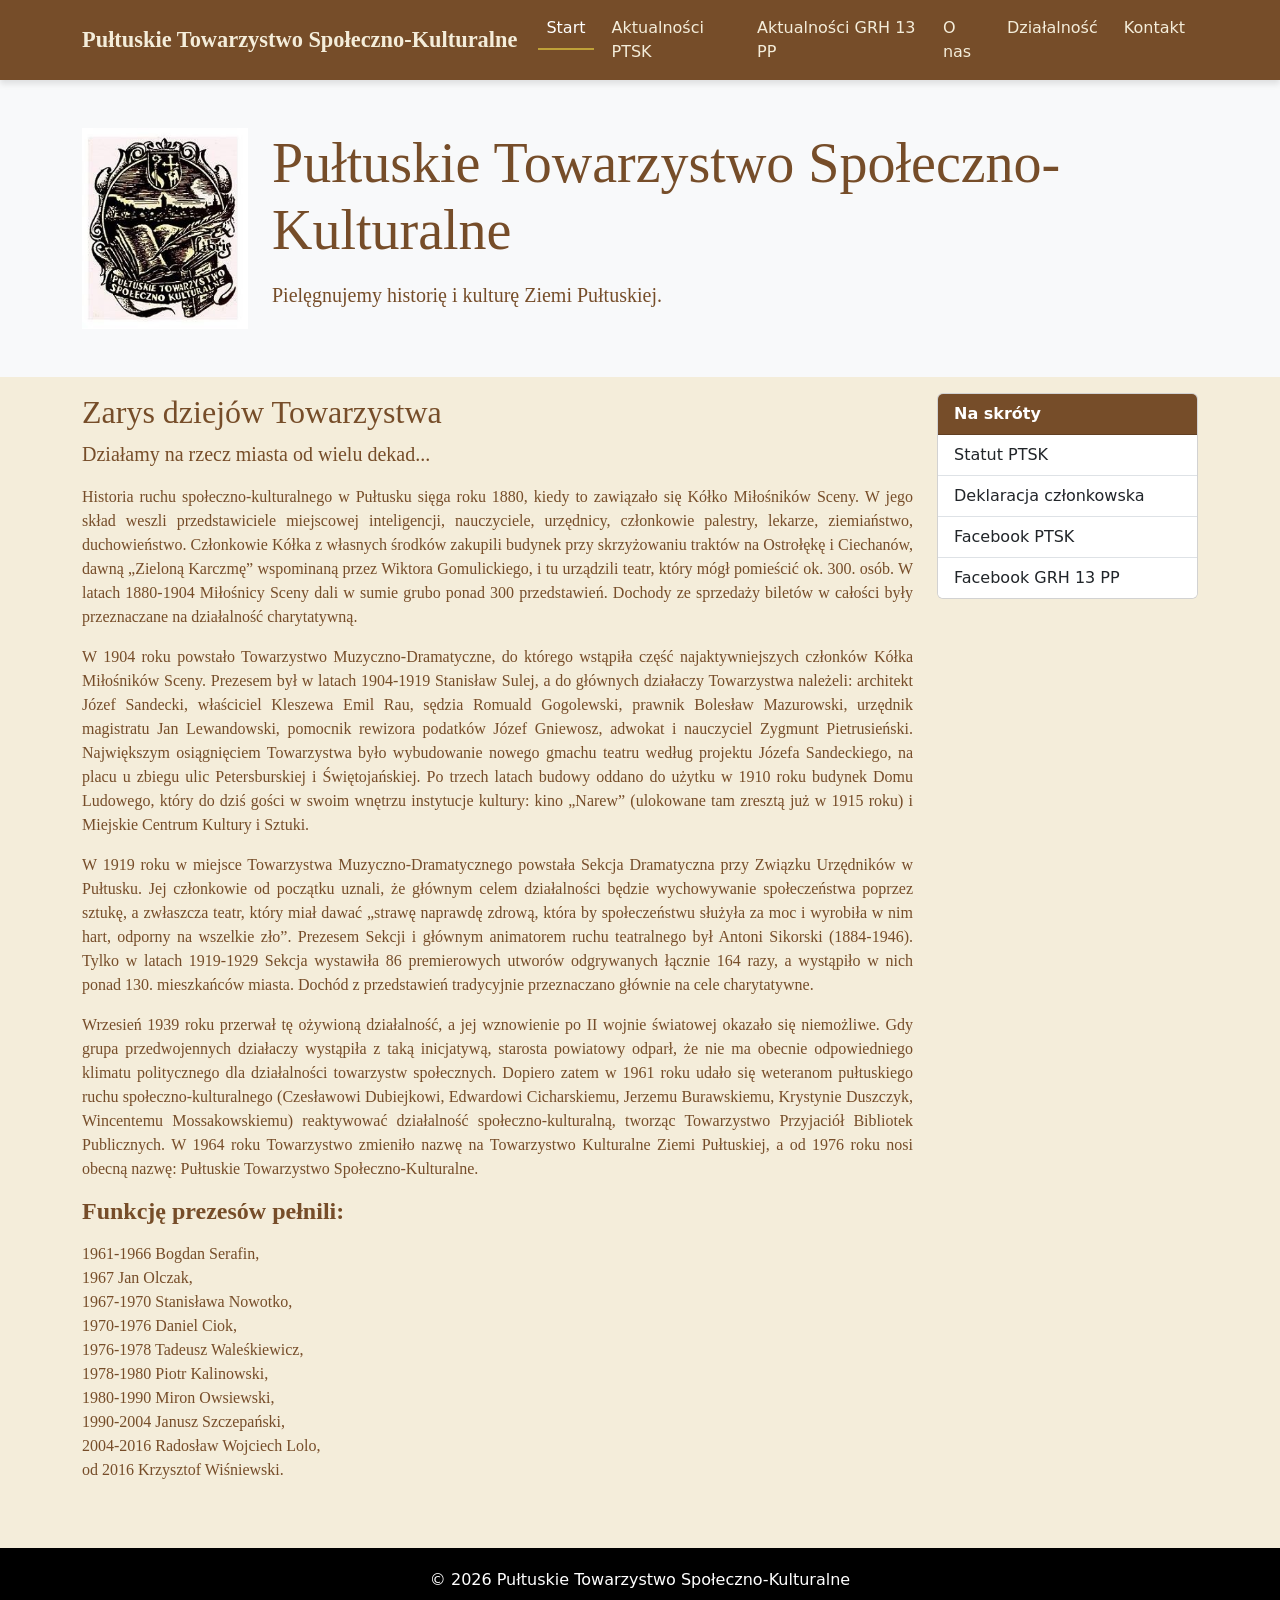
<file: index.html>
﻿<!DOCTYPE html>
<html lang="pl">
<head>
    <meta charset="UTF-8">
    <meta name="viewport" content="width=device-width, initial-scale=1.0">
    <title>PTSK - Pułtuskie Towarzystwo Społeczno-Kulturalne</title>
    <link href="https://cdn.jsdelivr.net/npm/bootstrap@5.3.0/dist/css/bootstrap.min.css" rel="stylesheet">
    <link rel="stylesheet" href="css/style.css">
</head>
<body>
    <nav class="navbar navbar-expand-lg navbar-dark menu-ptsk sticky-top">
        <div class="container">
            <a class="navbar-brand fw-bold" href="#">Pułtuskie Towarzystwo Społeczno-Kulturalne</a>

            <button class="navbar-toggler" type="button" data-bs-toggle="collapse" data-bs-target="#navbarNav">
                <span class="navbar-toggler-icon"></span>
            </button>

            <div class="collapse navbar-collapse" id="navbarNav">
                <ul class="navbar-nav ms-auto">
                    <li class="nav-item"><a class="nav-link active" href="index.html">Start</a></li>
                    <li class="nav-item"><a class="nav-link" href="https://www.facebook.com/p/Pu%C5%82tuskie-Towarzystwo-Spo%C5%82eczno-Kulturalne-61580133449063/" target="_blank">Aktualności PTSK</a></li>
                    <li class="nav-item"><a class="nav-link" href="https://www.facebook.com/p/13-pu%C5%82k-piechoty-Pu%C5%82tusk-100064393434120/" target="_blank">Aktualności GRH 13 PP</a></li>
                    <li class="nav-item"><a class="nav-link" href="ONas.html">O nas</a></li>
                    <li class="nav-item"><a class="nav-link" href="Działalnosc.html">Działalność</a></li>
                    <li class="nav-item"><a class="nav-link" href="kontakt.html">Kontakt</a></li>
                </ul>
            </div>
        </div>
    </nav>

    <header class="bg-light py-5">
        <div class="container">
            <div class="row align-items-center">
                <div class="col-md-2 text-center text-md-start mb-2 mb-md-0">
                    <img src="zdjecia/logob.jpg" alt="Logo PTSK" class="img-fluid" style="max-height: 300px;">
                </div>

                <div class="col-md-10 text-center text-md-start">
                    <p class="display-4">Pułtuskie Towarzystwo Społeczno-Kulturalne</p>
                    <p class="lead">Pielęgnujemy historię i kulturę Ziemi Pułtuskiej.</p>
                </div>
            </div>
        </div>
    </header>
    <main class="container my-3">
        <div class="row">
            <div class="col-lg-9">
                <h2>Zarys dziejów Towarzystwa</h2>
                <p class="lead">Działamy na rzecz miasta od wielu dekad...</p>
                <p style="text-align: justify;">
                    Historia ruchu społeczno-kulturalnego w Pułtusku sięga roku 1880, kiedy to zawiązało się Kółko Miłośników Sceny.
                    W jego skład weszli przedstawiciele miejscowej inteligencji, nauczyciele, urzędnicy, członkowie palestry, lekarze, ziemiaństwo, duchowieństwo.
                    Członkowie Kółka z własnych środków zakupili budynek przy skrzyżowaniu traktów na Ostrołękę i Ciechanów, dawną „Zieloną Karczmę” wspominaną przez Wiktora Gomulickiego,
                    i tu urządzili teatr, który mógł pomieścić ok. 300. osób. W latach 1880-1904 Miłośnicy Sceny dali w sumie grubo ponad 300 przedstawień.
                    Dochody ze sprzedaży biletów w całości były przeznaczane na działalność charytatywną.
                </p>
                <p style="text-align: justify;">
                    W 1904 roku powstało Towarzystwo Muzyczno-Dramatyczne, do którego wstąpiła część najaktywniejszych członków Kółka Miłośników Sceny.
                    Prezesem był w latach 1904-1919 Stanisław Sulej, a do głównych działaczy Towarzystwa należeli: architekt Józef Sandecki, właściciel Kleszewa
                    Emil Rau, sędzia Romuald Gogolewski, prawnik Bolesław Mazurowski, urzędnik magistratu Jan Lewandowski, pomocnik rewizora podatków Józef Gniewosz,
                    adwokat i nauczyciel Zygmunt Pietrusieński. Największym osiągnięciem Towarzystwa było wybudowanie nowego gmachu teatru według projektu
                    Józefa Sandeckiego, na placu u zbiegu ulic Petersburskiej i Świętojańskiej. Po trzech latach budowy oddano do użytku w 1910 roku budynek
                    Domu Ludowego, który do dziś gości w swoim wnętrzu instytucje kultury: kino „Narew” (ulokowane tam zresztą już w 1915 roku) i Miejskie Centrum Kultury i Sztuki.
                </p>
                <p style="text-align: justify;">
                    W 1919 roku w miejsce Towarzystwa Muzyczno-Dramatycznego powstała Sekcja Dramatyczna przy Związku Urzędników w Pułtusku.
                    Jej członkowie od początku uznali, że głównym celem działalności będzie wychowywanie społeczeństwa poprzez sztukę, a zwłaszcza teatr,
                    który miał dawać „strawę naprawdę zdrową, która by społeczeństwu służyła za moc i wyrobiła w nim hart, odporny na wszelkie zło”.
                    Prezesem Sekcji i głównym animatorem ruchu teatralnego był Antoni Sikorski (1884-1946). Tylko w latach 1919-1929 Sekcja wystawiła 86
                    premierowych utworów odgrywanych łącznie 164 razy, a wystąpiło w nich ponad 130. mieszkańców miasta. Dochód z przedstawień tradycyjnie
                    przeznaczano głównie na cele charytatywne.
                </p>
                <p style="text-align: justify;">
                    Wrzesień 1939 roku przerwał tę ożywioną działalność, a jej wznowienie po II wojnie światowej okazało się niemożliwe.
                    Gdy grupa przedwojennych działaczy wystąpiła z taką inicjatywą, starosta powiatowy odparł, że nie ma obecnie odpowiedniego klimatu politycznego
                    dla działalności towarzystw społecznych. Dopiero zatem w 1961 roku udało się weteranom pułtuskiego ruchu społeczno-kulturalnego
                    (Czesławowi Dubiejkowi, Edwardowi Cicharskiemu, Jerzemu Burawskiemu, Krystynie Duszczyk, Wincentemu Mossakowskiemu) reaktywować działalność
                    społeczno-kulturalną, tworząc Towarzystwo Przyjaciół Bibliotek Publicznych. W 1964 roku Towarzystwo zmieniło nazwę na
                    Towarzystwo Kulturalne Ziemi Pułtuskiej, a od 1976 roku nosi obecną nazwę: Pułtuskie Towarzystwo Społeczno-Kulturalne.
                </p>
                <p>
                    <h4><strong>Funkcję prezesów pełnili:</strong></h4>
                </p>
                <p>
                    1961-1966 Bogdan Serafin, <br>
                    1967 Jan Olczak,<br>
                    1967-1970 Stanisława Nowotko,<br>
                    1970-1976 Daniel Ciok,<br>
                    1976-1978 Tadeusz Waleśkiewicz,<br>
                    1978-1980 Piotr Kalinowski,<br>
                    1980-1990 Miron Owsiewski,<br>
                    1990-2004 Janusz Szczepański,<br>
                    2004-2016 Radosław Wojciech Lolo,<br>
                    od 2016 Krzysztof Wiśniewski.<br>
                </p>
            </div>
        
    

    
            <div class="col-lg-3">
                <div class="card mb-3 sticky-top" style="top: 100px; z-index: 1;">
                    <div class="card-header text-white fw-bold" style="background-color: #764D29;">Na skróty</div>
                      <ul class="list-group list-group-flush">
                        <li class="list-group-item"><a href="dokumenty/Statut PTSK.pdf" target="_blank" class="text-decoration-none text-dark">Statut PTSK</a></li>
                        <li class="list-group-item"><a href="#" class="text-decoration-none text-dark">Deklaracja członkowska</a></li>
                        <li class="list-group-item"><a href="https://www.facebook.com/p/Pu%C5%82tuskie-Towarzystwo-Spo%C5%82eczno-Kulturalne-61580133449063/" target="_blank" class="text-decoration-none text-dark">Facebook PTSK</a></li>
                        <li class="list-group-item"><a href="https://www.facebook.com/p/13-pu%C5%82k-piechoty-Pu%C5%82tusk-100064393434120/" target="_blank" class="text-decoration-none text-dark">Facebook GRH 13 PP</a></li>
                      </ul>
                </div>
            </div>
        </div>
    </main>

    <footer class="footer text-center text-white">
        <p1 class="mb-0">&copy; 2026 Pułtuskie Towarzystwo Społeczno-Kulturalne</p1>
    </footer>

    <script src="https://cdn.jsdelivr.net/npm/bootstrap@5.3.0/dist/js/bootstrap.bundle.min.js"></script>
</body>
</html>
</file>
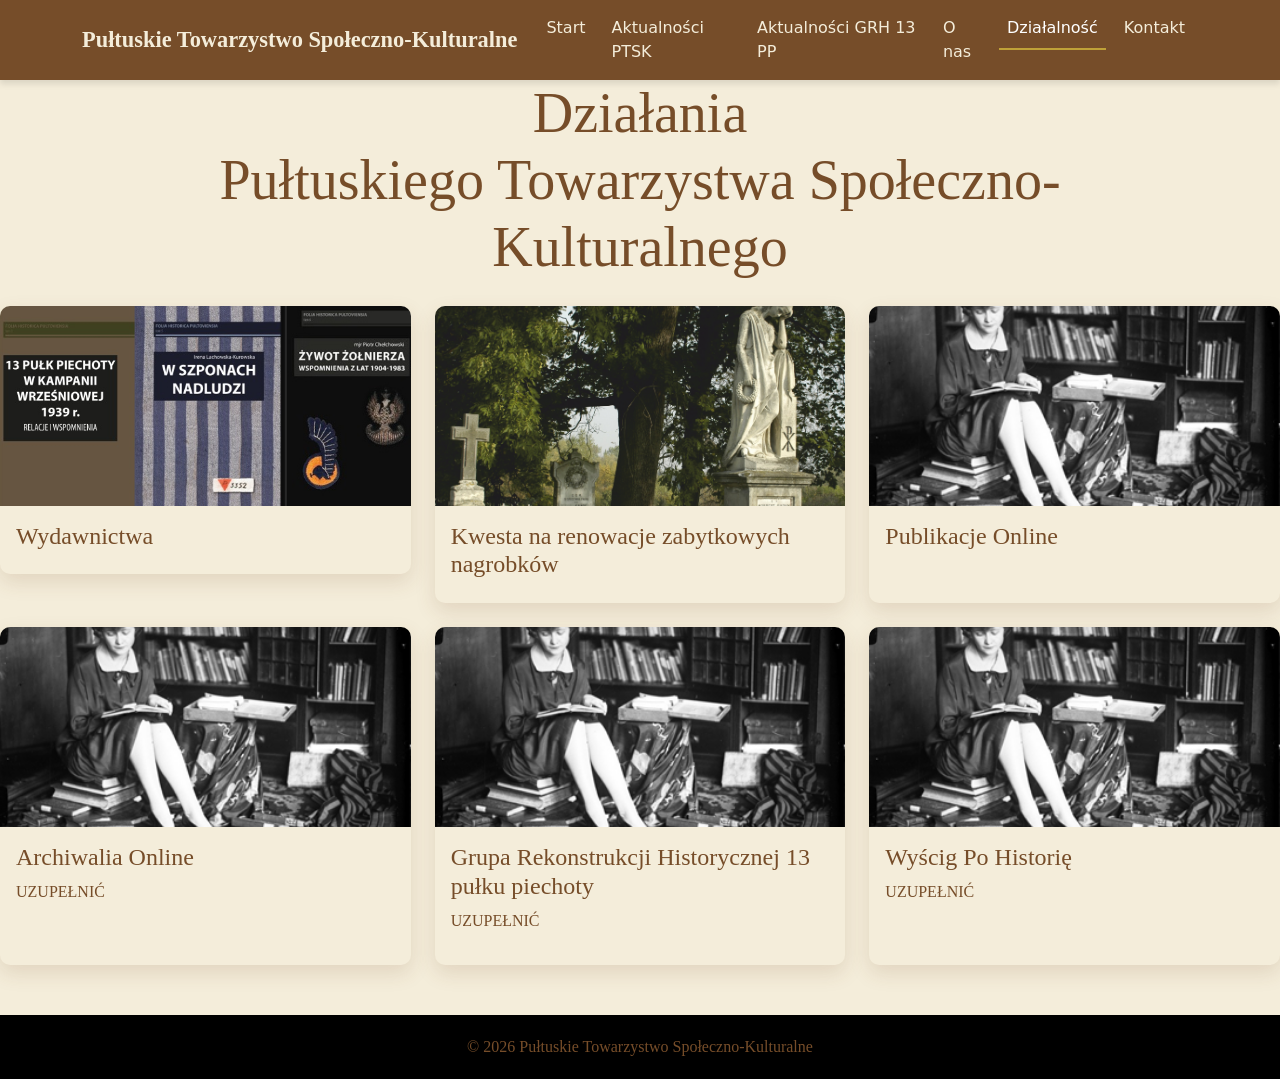
<file: Działalnosc.html>
﻿
<!DOCTYPE html>
<html lang="pl">
<head>
    <meta charset="UTF-8">
    <meta name="viewport" content="width=device-width, initial-scale=1.0">
    <title>PTSK - Pułtuskie Towarzystwo Społeczno-Kulturalne</title>
    <link href="https://cdn.jsdelivr.net/npm/bootstrap@5.3.0/dist/css/bootstrap.min.css" rel="stylesheet">
    <link rel="stylesheet" href="css/style.css">
</head>

<body>
    <nav class="navbar navbar-expand-lg navbar-dark menu-ptsk sticky-top">
        <div class="container">
            <a class="navbar-brand fw-bold" href="#">Pułtuskie Towarzystwo Społeczno-Kulturalne</a>

            <button class="navbar-toggler" type="button" data-bs-toggle="collapse" data-bs-target="#navbarNav">
                <span class="navbar-toggler-icon"></span>
            </button>

            <div class="collapse navbar-collapse" id="navbarNav">
                <ul class="navbar-nav ms-auto">
                    <li class="nav-item"><a class="nav-link" href="index.html">Start</a></li>
                    <li class="nav-item"><a class="nav-link" href="https://www.facebook.com/p/Pu%C5%82tuskie-Towarzystwo-Spo%C5%82eczno-Kulturalne-61580133449063/">Aktualności PTSK</a></li>
                    <li class="nav-item"><a class="nav-link" href="https://www.facebook.com/p/13-pu%C5%82k-piechoty-Pu%C5%82tusk-100064393434120/">Aktualności GRH 13 PP</a></li>
                    <li class="nav-item"><a class="nav-link" href="ONas.html">O nas</a></li>
                    <li class="nav-item"><a class="nav-link active" href="Działalnosc.html">Działalność</a></li>
                    <li class="nav-item"><a class="nav-link" href="kontakt.html">Kontakt</a></li>
                </ul>
            </div>
        </div>
    </nav>

    <header class="hero-section">
        <div class="container">
            <div class="text-center">
                <h3 class="display-4 text-center">Działania <br /> Pułtuskiego Towarzystwa Społeczno-Kulturalnego</h3>
                <!-- <a href="Działalnosc.html" class="btn btn-historical btn-lg mt-3">Dowiedz się więcej</a>  -->

            </div>

        </div>
    </header>

    <!-- SEKCJA CSS Grid -->
    <section id="grid">
        <div class="grid-gallery">
            <a href="naszewydawnictwa.html" class="text-decoration-none text-dark d-block">
                <div class="grid-item">
                    <img src="zdjecia/ksiazki.jpg" alt="książki" class="img-fluid">
                    <div class="grid-item-content">
                        <h4>Wydawnictwa</h4>
                    </div>
                </div>
            </a>
            <div class="grid-item">
                <a href="kwesta.html" class="text-decoration-none text-dark d-block">
                    <img src="zdjecia/kwesta.png" alt="kwesta" class="img-fluid">
                    <div class="grid-item-content">
                        <h4>Kwesta na renowacje zabytkowych nagrobków</h4>
                    </div>
                </a>
            </div>
            <div class="grid-item">
                <img src="zdjecia/archiw.jpg" alt="ArchiwumOnline" class="img-fluid">
                <div class="grid-item-content">
                    <h4>Publikacje Online</h4>
                </div>
            </div>
        </div>
    </section>
    <section>
        <div class="grid-gallery">
            <div class="grid-item">
                <img src="zdjecia/archiw.jpg" alt="ArchiwumOnline" class="img-fluid">
                <div class="grid-item-content">
                    <h4>Archiwalia Online</h4>

                    <p>UZUPEŁNIĆ</p>
                </div>
            </div>
            <div class="grid-item">
                <img src="zdjecia/archiw.jpg" alt="ArchiwumOnline" class="img-fluid">
                <div class="grid-item-content">
                    <h4>Grupa Rekonstrukcji Historycznej 13 pułku piechoty</h4>

                    <p>UZUPEŁNIĆ</p>
                </div>
            </div>
            <div class="grid-item">
                <img src="zdjecia/archiw.jpg" alt="ArchiwumOnline" class="img-fluid">
                <div class="grid-item-content">
                    <h4>Wyścig Po Historię</h4>

                    <p>UZUPEŁNIĆ</p>
                </div>
            </div>
        </div>
    </section>

    <footer class="footer text-center text-white">
        <p class="mb-0">&copy; 2026 Pułtuskie Towarzystwo Społeczno-Kulturalne</p>
    </footer>

    <script src="https://cdn.jsdelivr.net/npm/bootstrap@5.3.0/dist/js/bootstrap.bundle.min.js"></script>
</body>
</html>
</file>
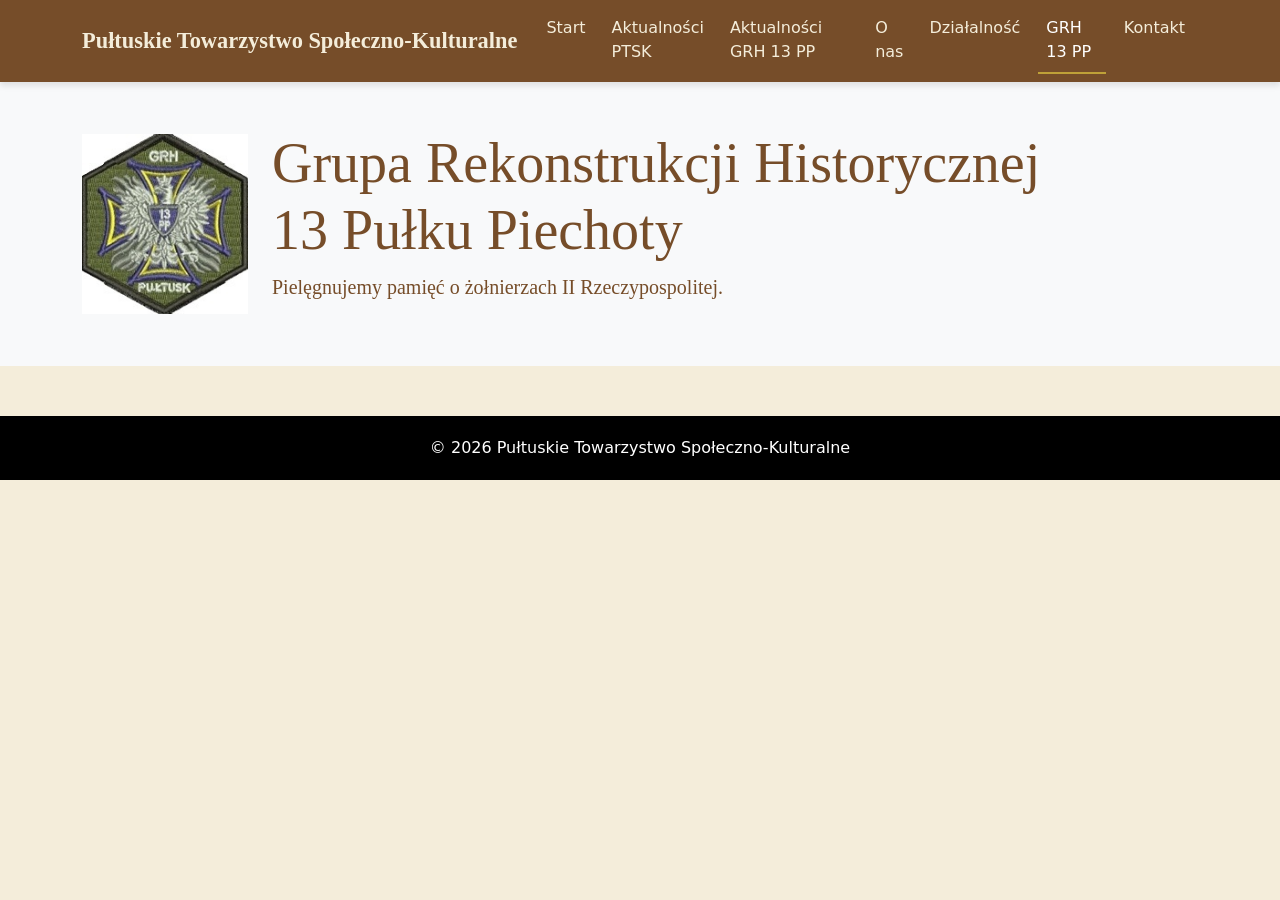
<file: grh13pp.html>
﻿<!DOCTYPE html>
<html>
<head>
    <meta charset="UTF-8">
    <meta name="viewport" content="width=device-width, initial-scale=1.0">
    <title>PTSK - Pułtuskie Towarzystwo Społeczno-Kulturalne</title>
    <link href="https://cdn.jsdelivr.net/npm/bootstrap@5.3.0/dist/css/bootstrap.min.css" rel="stylesheet">
    <link rel="stylesheet" href="css/style.css">
</head>
<body>
    <nav class="navbar navbar-expand-lg navbar-dark menu-ptsk sticky-top">
        <div class="container">
            <a class="navbar-brand fw-bold" href="#">Pułtuskie Towarzystwo Społeczno-Kulturalne</a>

            <button class="navbar-toggler" type="button" data-bs-toggle="collapse" data-bs-target="#navbarNav">
                <span class="navbar-toggler-icon"></span>
            </button>

            <div class="collapse navbar-collapse" id="navbarNav">
                <ul class="navbar-nav ms-auto">
                    <li class="nav-item"><a class="nav-link" href="index.html">Start</a></li>
                    <li class="nav-item"><a class="nav-link" href="https://www.facebook.com/p/Pu%C5%82tuskie-Towarzystwo-Spo%C5%82eczno-Kulturalne-61580133449063/">Aktualności PTSK</a></li>
                    <li class="nav-item"><a class="nav-link" href="https://www.facebook.com/p/13-pu%C5%82k-piechoty-Pu%C5%82tusk-100064393434120/">Aktualności GRH 13 PP</a></li>
                    <li class="nav-item"><a class="nav-link" href="ONas.html">O nas</a></li>
                    <li class="nav-item"><a class="nav-link" href="Działalnosc.html">Działalność</a></li>
                    <li class="nav-item"><a class="nav-link active" href="grh13pp.html">GRH 13 PP</a></li>
                    <li class="nav-item"><a class="nav-link" href="kontakt.html">Kontakt</a></li>
                </ul>
            </div>
        </div>
    </nav>

    <header class="bg-light py-5">
        <div class="container">
            <div class="row align-items-center">
                <div class="col-md-2 text-center text-md-start mb-2 mb-md-0">
                    <img src="zdjecia/logogrh.jpg" alt="Logo GRH" class="img-fluid" style="max-height: 300px;">
                </div>

                <div class="col-md-10 text-center text-md-start">
                    <h3 class="display-4">Grupa Rekonstrukcji Historycznej <br> 13 Pułku Piechoty</h3>
                    <p class="lead">Pielęgnujemy pamięć o żołnierzach II Rzeczypospolitej.</p>
                </div>
            </div>
        </div>
    </header>
    
    <footer class="footer text-center bg-#764D29 text-white">
        <p1 class="mb-0">&copy; 2026 Pułtuskie Towarzystwo Społeczno-Kulturalne</p1>
    </footer>


</body>
</html>
</file>
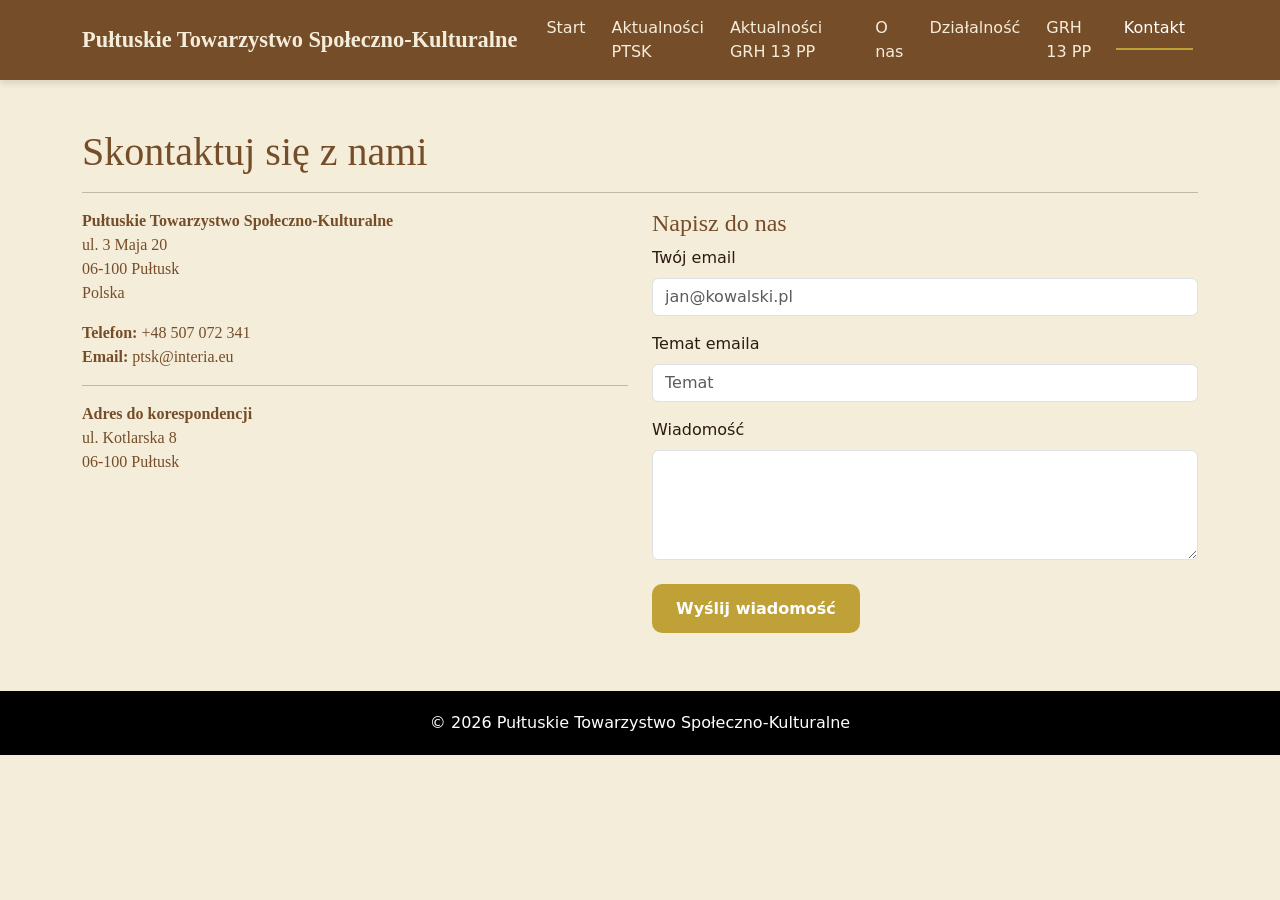
<file: kontakt.html>
﻿<!DOCTYPE html>
<html lang="pl">
<head>
    <meta charset="UTF-8">
    <meta name="viewport" content="width=device-width, initial-scale=1.0">
    <title>Kontakt - Pułtuskie Towarzystwo Społeczno-Kulturalne</title>
    <link href="https://cdn.jsdelivr.net/npm/bootstrap@5.3.0/dist/css/bootstrap.min.css" rel="stylesheet">
    <link rel="stylesheet" href="css/style.css">
</head>
<body>

    <nav class="navbar navbar-expand-lg navbar-dark menu-ptsk sticky-top">
        <div class="container">
            <a class="navbar-brand fw-bold" href="#">Pułtuskie Towarzystwo Społeczno-Kulturalne</a>

            <button class="navbar-toggler" type="button" data-bs-toggle="collapse" data-bs-target="#navbarNav">
                <span class="navbar-toggler-icon"></span>
            </button>

            <div class="collapse navbar-collapse" id="navbarNav">
                <ul class="navbar-nav ms-auto">
                    <li class="nav-item"><a class="nav-link" href="index.html">Start</a></li>
                    <li class="nav-item"><a class="nav-link" href="https://www.facebook.com/p/Pu%C5%82tuskie-Towarzystwo-Spo%C5%82eczno-Kulturalne-61580133449063/">Aktualności PTSK</a></li>
                    <li class="nav-item"><a class="nav-link" href="https://www.facebook.com/p/13-pu%C5%82k-piechoty-Pu%C5%82tusk-100064393434120/">Aktualności GRH 13 PP</a></li>
                    <li class="nav-item"><a class="nav-link" href="ONas.html">O nas</a></li>
                    <li class="nav-item"><a class="nav-link" href="Działalnosc.html">Działalność</a></li>
                    <li class="nav-item"><a class="nav-link" href="grh13pp.html">GRH 13 PP</a></li>
                    <li class="nav-item"><a class="nav-link active" href="kontakt.html">Kontakt</a></li>
                </ul>
            </div>
        </div>
    </nav>

    <main class="container my-5">
        <h1>Skontaktuj się z nami</h1>
        <hr>
        <div class="row mt-1">
            <div class="col-md-6">
                <address>
                    <p>
                        <strong>Pułtuskie Towarzystwo Społeczno-Kulturalne</strong><br>
                        ul. 3 Maja 20<br>
                        06-100 Pułtusk<br>
                        Polska
                    </p>
                </address>
                <p>
                    <strong>Telefon:</strong> +48 507 072 341<br>
                    <strong>Email:</strong> ptsk@interia.eu
                </p>
                <hr>
                <p>
                    <strong>Adres do korespondencji</strong><br>
                    ul. Kotlarska 8 <br>
                    06-100 Pułtusk
                </p>
            </div>
            <div class="col-md-6">
                <h4>Napisz do nas</h4>
                <form>
                    <div class="mb-3">
                        <label for="email" class="form-label">Twój email</label>
                        <input type="email" class="form-control" id="email" placeholder="jan@kowalski.pl">
                    </div>
                    <div class="mb-3">
                        <label for="temat" class="form-label">Temat emaila</label>
                        <input type="text" class="form-control" id="temat" placeholder="Temat">
                    </div>
                    <div class="mb-3">
                        <label for="message" class="form-label">Wiadomość</label>
                        <textarea class="form-control" id="message" rows="4"></textarea>
                    </div>
                    <button type="submit" class="btn btn-historical">Wyślij wiadomość</button>
                </form>
            </div>
        </div>
    </main>

    <footer class="footer text-center text-white">
        <div>
            <p1 class="mb-0">&copy; 2026 Pułtuskie Towarzystwo Społeczno-Kulturalne</p1>
        </div>
       
    </footer>

    <script src="https://cdn.jsdelivr.net/npm/bootstrap@5.3.0/dist/js/bootstrap.bundle.min.js"></script>
</body>
</html>
</file>
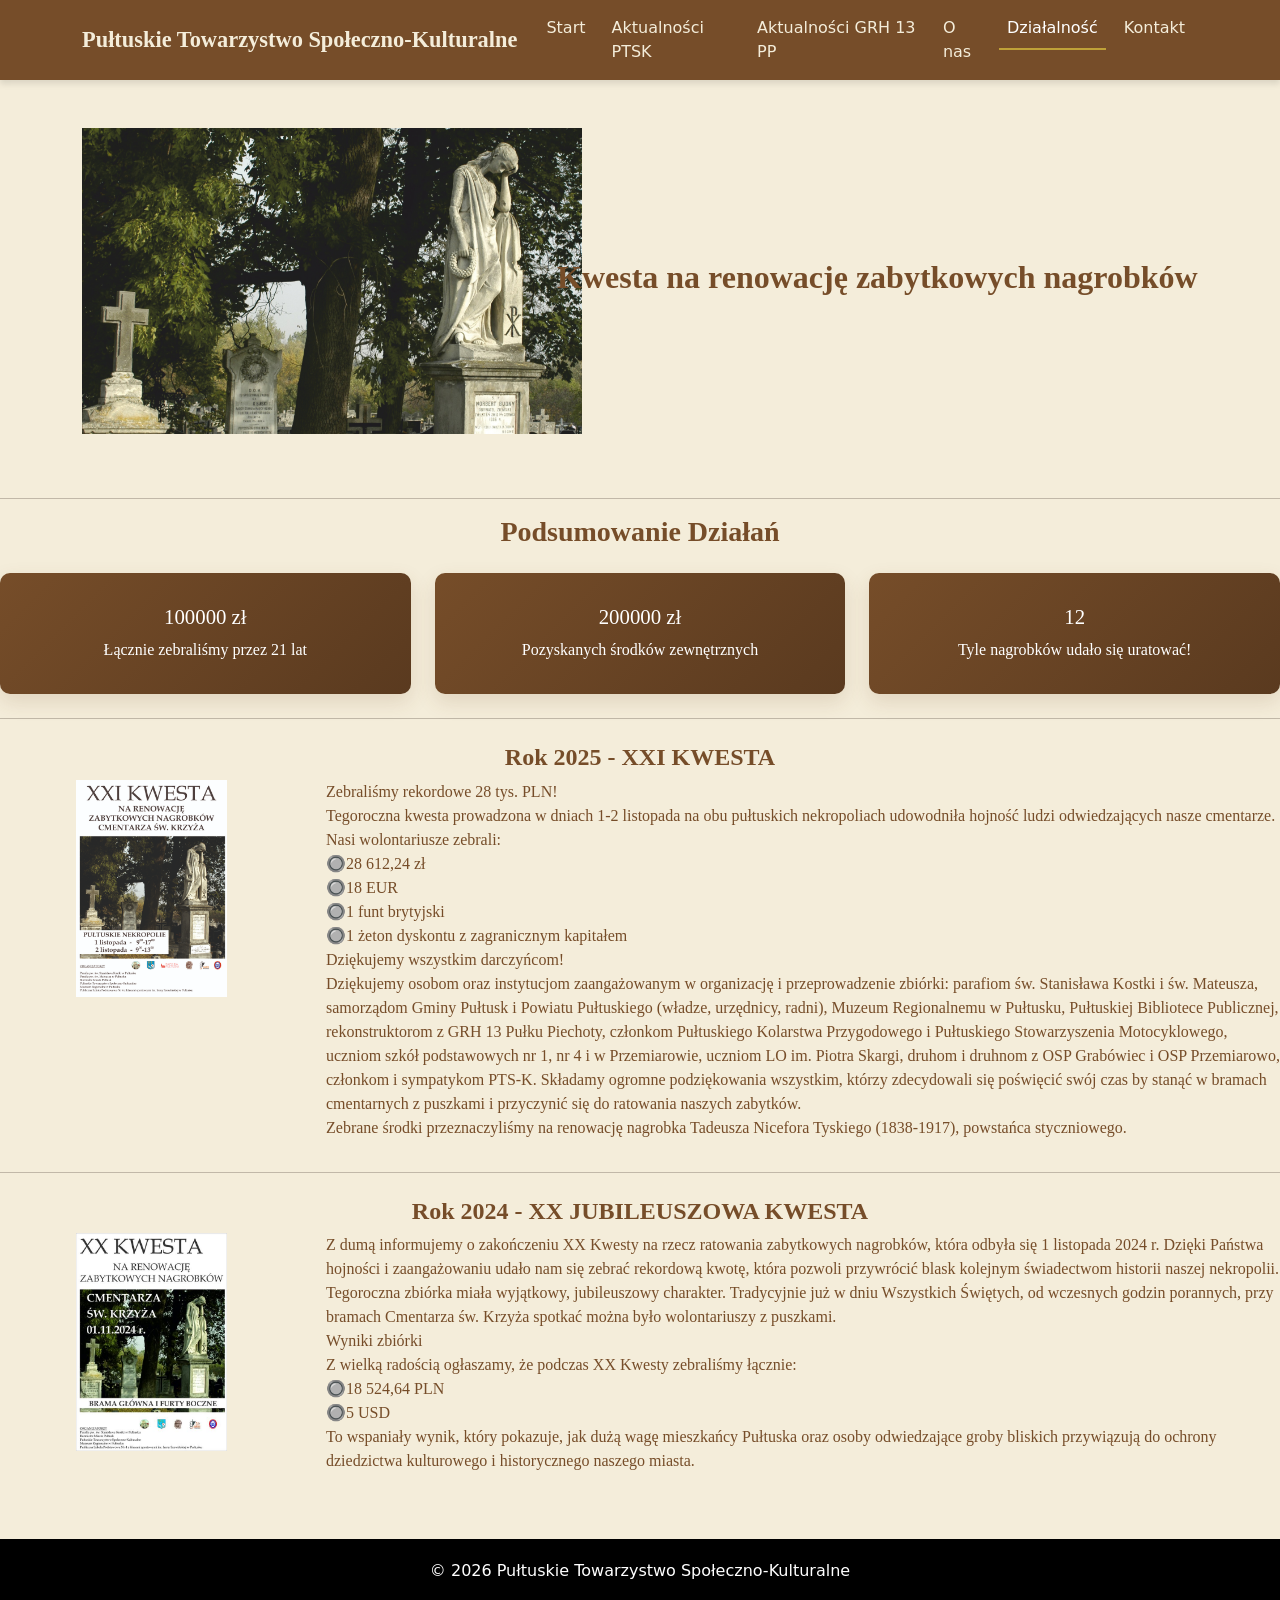
<file: kwesta.html>
﻿<!DOCTYPE html>
<html lang="pl">
<head>
    <meta charset="UTF-8">
    <meta name="viewport" content="width=device-width, initial-scale=1.0">
    <title>PTSK - Pułtuskie Towarzystwo Społeczno-Kulturalne</title>
    <link href="https://cdn.jsdelivr.net/npm/bootstrap@5.3.0/dist/css/bootstrap.min.css" rel="stylesheet">
    <link rel="stylesheet" href="css/style.css">
</head>

<body>
    <nav class="navbar navbar-expand-lg navbar-dark menu-ptsk">
        <div class="container">
            <a class="navbar-brand fw-bold" href="#">Pułtuskie Towarzystwo Społeczno-Kulturalne</a>

            <button class="navbar-toggler" type="button" data-bs-toggle="collapse" data-bs-target="#navbarNav">
                <span class="navbar-toggler-icon"></span>
            </button>

            <div class="collapse navbar-collapse" id="navbarNav">
                <ul class="navbar-nav ms-auto">
                    <li class="nav-item"><a class="nav-link" href="index.html">Start</a></li>
                    <li class="nav-item"><a class="nav-link" href="https://www.facebook.com/p/Pu%C5%82tuskie-Towarzystwo-Spo%C5%82eczno-Kulturalne-61580133449063/">Aktualności PTSK</a></li>
                    <li class="nav-item"><a class="nav-link" href="https://www.facebook.com/p/13-pu%C5%82k-piechoty-Pu%C5%82tusk-100064393434120/">Aktualności GRH 13 PP</a></li>
                    <li class="nav-item"><a class="nav-link" href="ONas.html">O nas</a></li>
                    <li class="nav-item"><a class="nav-link active" href="Działalnosc.html">Działalność</a></li>
                    <li class="nav-item"><a class="nav-link" href="kontakt.html">Kontakt</a></li>
                </ul>
            </div>
        </div>
    </nav>
    <main>
        <header class="bd-light py-5">
            <div class="container">
                <div class="row align-items-center">
                    
                    <div class="col-md-5 text-center text-md-start mb-2 mb-md-0">
                        <img src="zdjecia/kwesta.png" alt="kwesta" class="img-fluid" style="max-width: 500px; height: auto;"/>
                    </div>
                    
                    <div class="col-md-7 text-center text-md-start">
                        <h2><strong>Kwesta na renowację zabytkowych nagrobków</strong></h2>
                    </div>
                </div>
            </div>
        </header>
        <hr />
        <section id="flexbox">
            <h3 class="text-center"><strong>Podsumowanie Działań</strong></h3>
            <div class="flex-gallery">
                <div class="flex-item">
                    <h4 class="text-white">100000 zł</h4>
                    <p2>Łącznie zebraliśmy przez 21 lat</p2>
                </div>
                <div class="flex-item">
                    <h4 class="text-white">200000 zł</h4>
                    <p2>Pozyskanych środków zewnętrznych</p2>
                </div>
                <div class="flex-item">
                    <h4 class="text-white">12</h4>
                    <p2>Tyle nagrobków udało się uratować!</p2>
                </div>
            </div>
        </section>
        
        <section>
            
            <hr />

            <article class="row mt-4 align-items-start">
                <h4 class="text-center"><strong>Rok 2025 - XXI KWESTA</strong></h4> 
                <div class="col-md-3 text-center mb-4">
                    <img src="zdjecia/kwesta2025.jpg" alt="kwesta2025" class="img fluid w-50"/>
                </div>
                <div class="col-md-9">
                    <p>
                        Zebraliśmy rekordowe 28 tys. PLN! <br />
                        Tegoroczna kwesta prowadzona w dniach 1-2 listopada na obu pułtuskich nekropoliach udowodniła hojność ludzi odwiedzających nasze cmentarze. <br />
                        Nasi wolontariusze zebrali: <br />
                        🔘28 612,24 zł <br />
                        🔘18 EUR <br />
                        🔘1 funt brytyjski <br />
                        🔘1 żeton dyskontu z zagranicznym kapitałem <br />
                        Dziękujemy wszystkim darczyńcom! <br />
                        Dziękujemy osobom oraz instytucjom zaangażowanym w organizację i przeprowadzenie zbiórki: parafiom św. Stanisława Kostki i św. Mateusza, samorządom Gminy Pułtusk i Powiatu Pułtuskiego (władze, urzędnicy, radni), Muzeum Regionalnemu w Pułtusku, Pułtuskiej Bibliotece Publicznej, rekonstruktorom z GRH 13 Pułku Piechoty, członkom Pułtuskiego Kolarstwa Przygodowego i Pułtuskiego Stowarzyszenia Motocyklowego, uczniom szkół podstawowych nr 1, nr 4 i w Przemiarowie, uczniom LO im. Piotra Skargi, druhom i druhnom z OSP Grabówiec i OSP Przemiarowo, członkom i sympatykom PTS-K.
                        Składamy ogromne podziękowania wszystkim, którzy zdecydowali się poświęcić swój czas by stanąć w bramach cmentarnych z puszkami i przyczynić się do ratowania naszych zabytków.
                        <br/>
                        Zebrane środki przeznaczyliśmy na renowację nagrobka Tadeusza Nicefora Tyskiego (1838-1917), powstańca styczniowego.

                    </p>
                </div>
            </article>
            <hr />
            <article class="row mt-4 align-items-start">
                <h4 class="text-center"><strong>Rok 2024 - XX JUBILEUSZOWA KWESTA</strong></h4>
                <div class="col-md-3 text-center mb-4">
                    <img src="zdjecia/kwesta2024.jpg" alt="kwesta2024" class="img-fluid w-50" />
                </div>
                <div class="col-md-9">
                    <p>
                        Z dumą informujemy o zakończeniu XX Kwesty na rzecz ratowania zabytkowych nagrobków, która odbyła się 1 listopada 2024 r.
                        Dzięki Państwa hojności i zaangażowaniu udało nam się zebrać rekordową kwotę, która pozwoli przywrócić blask kolejnym
                        świadectwom historii naszej nekropolii.
                        Tegoroczna zbiórka miała wyjątkowy, jubileuszowy charakter. Tradycyjnie już w dniu Wszystkich Świętych, od wczesnych godzin porannych,
                        przy bramach Cmentarza św. Krzyża spotkać można było wolontariuszy z puszkami.<br />
                        Wyniki zbiórki<br />
                        Z wielką radością ogłaszamy, że podczas XX Kwesty zebraliśmy łącznie:<br />
                        🔘18 524,64 PLN<br />
                        🔘5 USD<br />
                        To wspaniały wynik, który pokazuje, jak dużą wagę mieszkańcy Pułtuska oraz osoby odwiedzające groby bliskich przywiązują do ochrony dziedzictwa kulturowego i historycznego naszego miasta.
                    </p>
                </div>
            </article>
        </section>

    </main>
    

    <footer class="footer text-center text-white">
        <p1 class="mb-0">&copy; 2026 Pułtuskie Towarzystwo Społeczno-Kulturalne</p1>
    </footer>

    <script src="https://cdn.jsdelivr.net/npm/bootstrap@5.3.0/dist/js/bootstrap.bundle.min.js"></script>
</body>
</html>
</file>
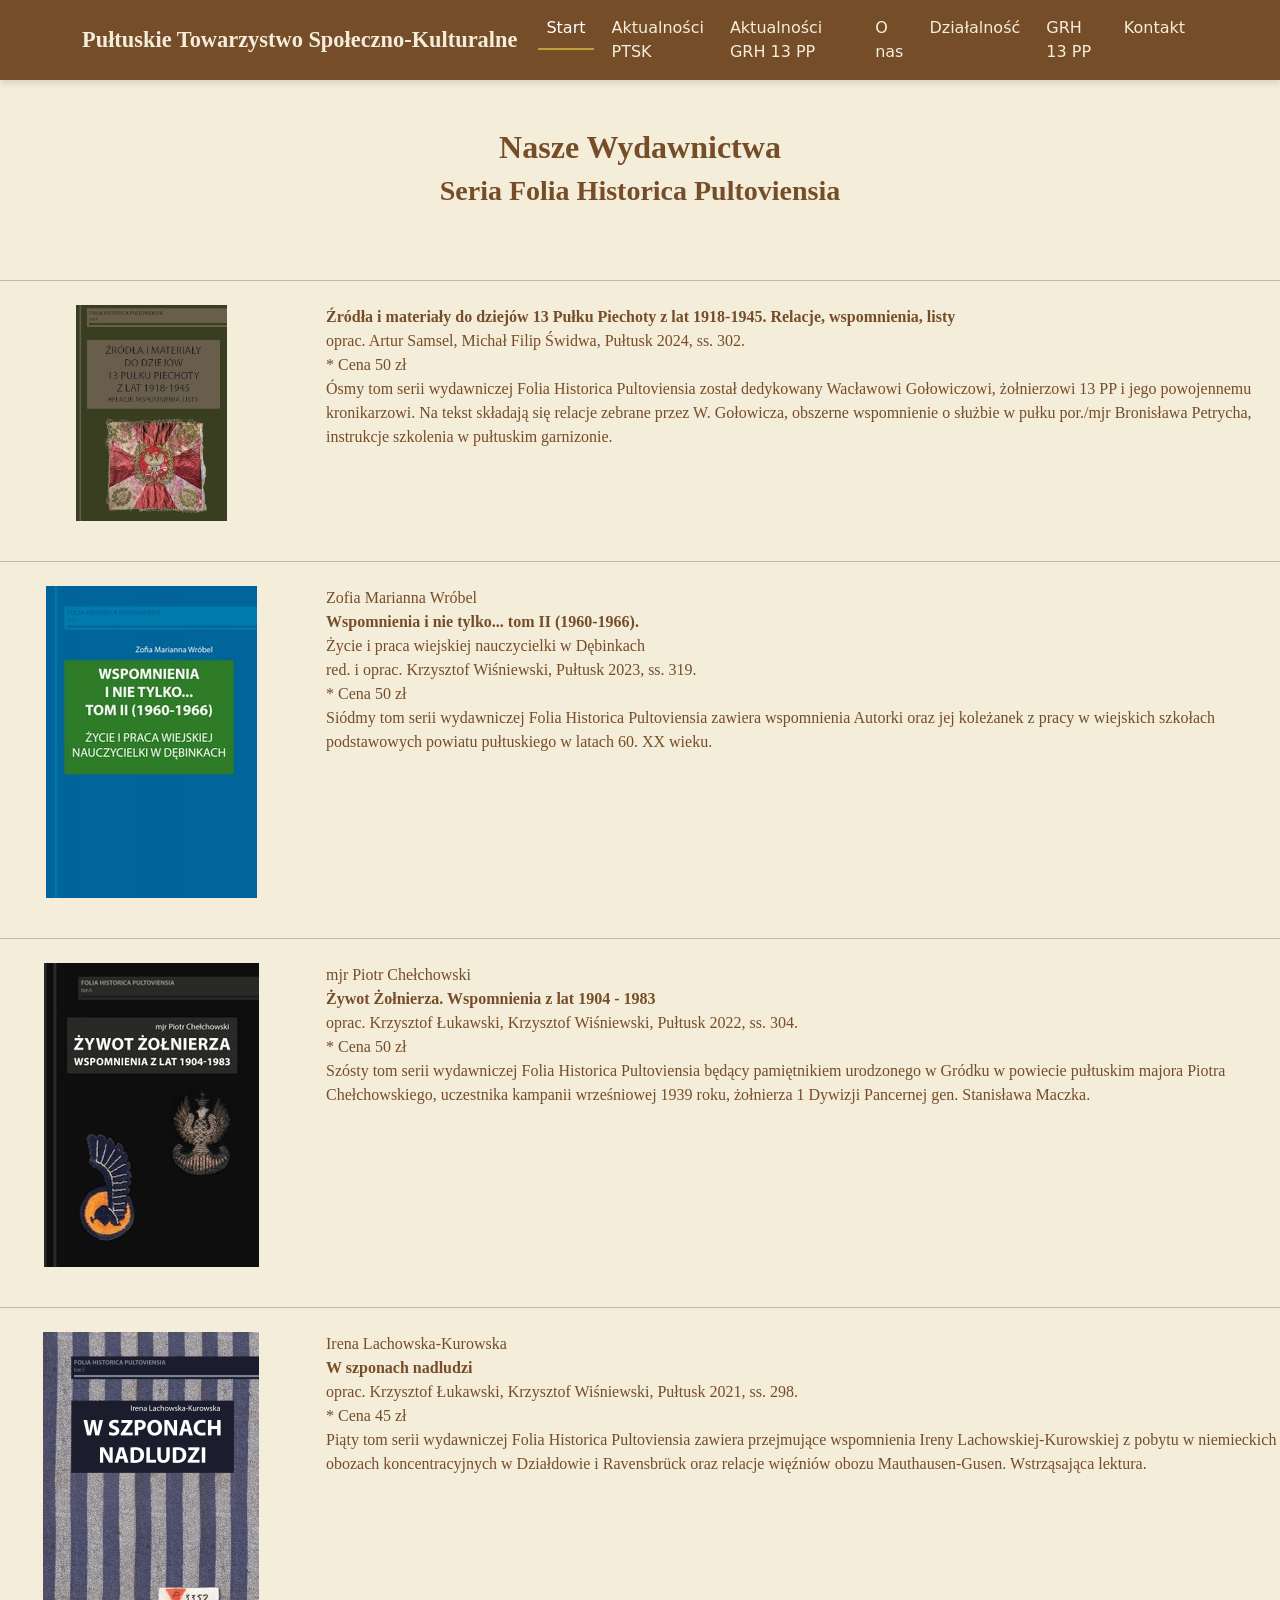
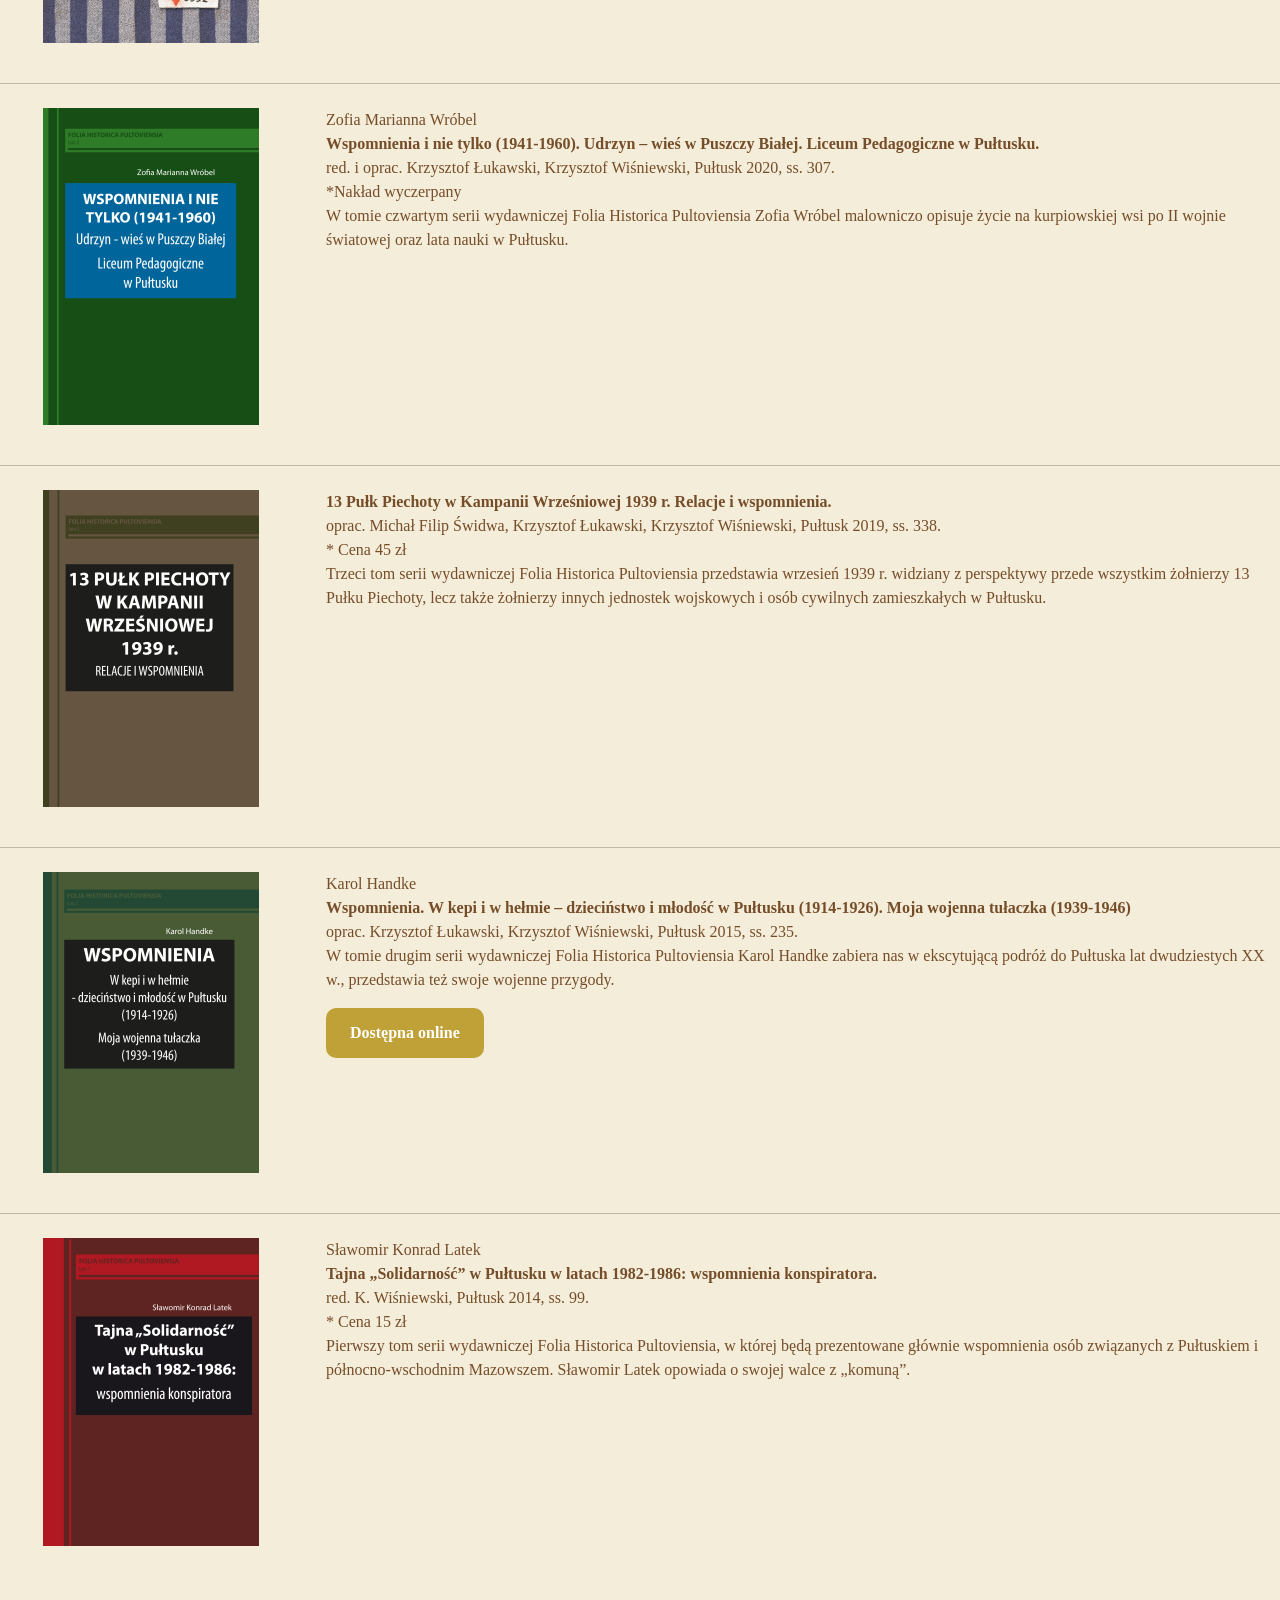
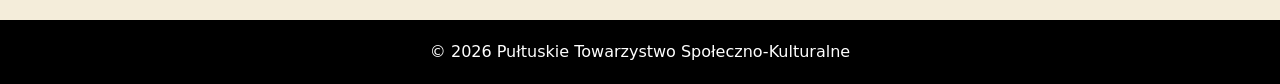
<file: naszewydawnictwa.html>
﻿<!DOCTYPE html>
<html lang="pl">
<head>
    <meta charset="UTF-8">
    <meta name="viewport" content="width=device-width, initial-scale=1.0">
    <title>PTSK - Pułtuskie Towarzystwo Społeczno-Kulturalne</title>
    <link href="https://cdn.jsdelivr.net/npm/bootstrap@5.3.0/dist/css/bootstrap.min.css" rel="stylesheet">
    <link rel="stylesheet" href="css/style.css">
</head>

<body>
    <nav class="navbar navbar-expand-lg navbar-dark menu-ptsk">
        <div class="container">
            <a class="navbar-brand fw-bold" href="#">Pułtuskie Towarzystwo Społeczno-Kulturalne</a>

            <button class="navbar-toggler" type="button" data-bs-toggle="collapse" data-bs-target="#navbarNav">
                <span class="navbar-toggler-icon"></span>
            </button>

            <div class="collapse navbar-collapse" id="navbarNav">
                <ul class="navbar-nav ms-auto">
                    <li class="nav-item"><a class="nav-link active" href="index.html">Start</a></li>
                    <li class="nav-item"><a class="nav-link" href="https://www.facebook.com/p/Pu%C5%82tuskie-Towarzystwo-Spo%C5%82eczno-Kulturalne-61580133449063/">Aktualności PTSK</a></li>
                    <li class="nav-item"><a class="nav-link" href="https://www.facebook.com/p/13-pu%C5%82k-piechoty-Pu%C5%82tusk-100064393434120/">Aktualności GRH 13 PP</a></li>
                    <li class="nav-item"><a class="nav-link" href="ONas.html">O nas</a></li>
                    <li class="nav-item"><a class="nav-link" href="Działalnosc.html">Działalność</a></li>
                    <li class="nav-item"><a class="nav-link" href="grh13pp.html">GRH 13 PP</a></li>
                    <li class="nav-item"><a class="nav-link" href="kontakt.html">Kontakt</a></li>
                </ul>
            </div>
        </div>
    </nav>

    <main>
        <header class="py-5">
            <div class="row align-items-center">
                <div class="text-center">
                    <h2><strong>Nasze Wydawnictwa</strong></h2>
                </div>
                <h3 class="text-center"><strong>Seria Folia Historica Pultoviensia</strong></h3>
            </div>
        </header>
        <section>
            <hr />
            <article class="row mt-4 align-items-start">
                <div class="col-md-3 text-center mb-4">
                    <img src="zdjecia/13ppksiazka.jpg" alt="13ppksiazka" class="img-fluid w-50">
                </div>
                <div class="col-md-9">
                    <p>
                        <strong>Źródła i materiały do dziejów 13 Pułku Piechoty z lat 1918-1945. Relacje, wspomnienia, listy</strong><br />
                        oprac. Artur Samsel, Michał Filip Świdwa, Pułtusk 2024, ss. 302. <br />
                        * Cena 50 zł <br />
                        Ósmy tom serii wydawniczej Folia Historica Pultoviensia został dedykowany Wacławowi Gołowiczowi, żołnierzowi 13 PP i jego powojennemu kronikarzowi.
                        Na tekst składają się relacje zebrane przez W. Gołowicza, obszerne wspomnienie o służbie w pułku por./mjr Bronisława Petrycha, instrukcje szkolenia w pułtuskim garnizonie.
                    </p>
                </div>
            </article>
            <hr />
            <article class="row mt-4 align-items-start">
                <div class="col-md-3 text-center mb-4">
                    <img src="zdjecia/TOM-II_wrobel.jpg" alt="TOM-II_Wrobel">
                </div>
                <div class="col-md-9">
                    <p>
                        Zofia Marianna Wróbel <br />
                        <strong>Wspomnienia i nie tylko... tom II (1960-1966).</strong><br />
                        Życie i praca wiejskiej nauczycielki w Dębinkach <br />
                        red. i oprac. Krzysztof Wiśniewski, Pułtusk 2023, ss. 319. <br />
                        * Cena 50 zł <br />
                        Siódmy tom serii wydawniczej Folia Historica Pultoviensia zawiera wspomnienia Autorki
                        oraz jej koleżanek z pracy w wiejskich szkołach podstawowych powiatu pułtuskiego w latach 60. XX wieku.
                    </p>
                </div>
            </article>
            <hr />
            <article class="row mt-4 align-items-start">
                <div class="col-md-3 text-center mb-4">
                    <img src="zdjecia/CHE-CHOWSKI_ok-adka_new.jpg" alt="CHEŁCHOWSKI">
                </div>
                <div class="col-md-9">
                    <p>
                        mjr Piotr Chełchowski <br />
                        <strong>Żywot Żołnierza. Wspomnienia z lat 1904 - 1983</strong><br />
                        oprac. Krzysztof Łukawski, Krzysztof Wiśniewski, Pułtusk 2022, ss. 304. <br />
                        * Cena 50 zł <br />
                        Szósty tom serii wydawniczej Folia Historica Pultoviensia będący pamiętnikiem urodzonego w Gródku w powiecie 
                        pułtuskim majora Piotra Chełchowskiego, uczestnika kampanii wrześniowej 1939 roku, żołnierza 1 Dywizji Pancernej 
                        gen. Stanisława Maczka.
                    </p>
                </div>
            </article>
            <hr/>
            <article class="row mt-4 align-items-start">
                <div class="col-md-3 text-center mb-4">
                    <img src="zdjecia/szponach.png" alt="SZPONACH">
                </div>
                <div class="col-md-9">
                    <p>
                        Irena Lachowska-Kurowska <br />
                        <strong>W szponach nadludzi</strong><br />
                        oprac. Krzysztof Łukawski, Krzysztof Wiśniewski, Pułtusk 2021, ss. 298.<br />
                        * Cena 45 zł<br />
                        Piąty tom serii wydawniczej Folia Historica Pultoviensia zawiera przejmujące wspomnienia Ireny 
                        Lachowskiej-Kurowskiej z pobytu w niemieckich obozach koncentracyjnych w Działdowie i Ravensbrück 
                        oraz relacje więźniów obozu Mauthausen-Gusen. Wstrząsająca lektura.
                    </p>
                </div>
            </article>
            <hr/>
            <article class="row mt-4 align-items-start">
                <div class="col-md-3 text-center mb-4">
                    <img src="zdjecia/wroble1.png" alt="WROBEL1">
                </div>
                <div class="col-md-9">
                    <p>
                        Zofia Marianna Wróbel <br/>
                        <strong>Wspomnienia i nie tylko (1941-1960). Udrzyn – wieś w Puszczy Białej. Liceum Pedagogiczne w Pułtusku.</strong><br/>
                        red. i oprac. Krzysztof Łukawski, Krzysztof Wiśniewski, Pułtusk 2020, ss. 307. <br/>
                        *Nakład wyczerpany <br/>
                        W tomie czwartym serii wydawniczej Folia Historica Pultoviensia Zofia Wróbel malowniczo opisuje życie na kurpiowskiej 
                        wsi po II wojnie światowej oraz lata nauki w Pułtusku.
                    </p>
                </div>
            </article>
            <hr />
            <article class="row mt-4 align-items-start">
                <div class="col-md-3 text-center mb-4">
                    <img src="zdjecia/13pp1.png" alt="13pp1">
                </div>
                <div class="col-md-9">
                    <p>
                        <strong>13 Pułk Piechoty w Kampanii Wrześniowej 1939 r. Relacje i wspomnienia. </strong><br />
                        oprac. Michał Filip Świdwa, Krzysztof Łukawski, Krzysztof Wiśniewski, Pułtusk 2019, ss. 338. <br />
                        * Cena 45 zł <br />
                        Trzeci tom serii wydawniczej Folia Historica Pultoviensia przedstawia wrzesień 1939 r. widziany
                        z perspektywy przede wszystkim żołnierzy 13 Pułku Piechoty, lecz także żołnierzy innych jednostek
                        wojskowych i osób cywilnych zamieszkałych w Pułtusku.
                    </p>
                </div>
            </article>
            <hr />
            <article class="row mt-4 align-items-start">
                <div class="col-md-3 text-center mb-4">
                    <img src="zdjecia/handke.png" alt="handke">
                </div>
                <div class="col-md-9">
                    <p>
                        Karol Handke <br />
                        <strong>Wspomnienia. W kepi i w hełmie – dzieciństwo i młodość w Pułtusku (1914-1926). Moja wojenna tułaczka (1939-1946)</strong><br />
                        oprac. Krzysztof Łukawski, Krzysztof Wiśniewski, Pułtusk 2015, ss. 235.<br />
                        W tomie drugim serii wydawniczej Folia Historica Pultoviensia Karol Handke zabiera nas w ekscytującą podróż do Pułtuska
                        lat dwudziestych XX w., przedstawia też swoje wojenne przygody. <br />
                        <a href="dokumenty/Karol-Handke-wspomnienia-online.pdf" target="_blank" class="btn btn-historical btn-lg mt-3">Dostępna online</a>
                    </p>
                </div>
            </article>
            <hr />
            <article class="row mt-4 align-items-start">
                <div class="col-md-3 text-center mb-4">
                    <img src="zdjecia/latek.png" alt="latek">
                </div>
                <div class="col-md-9">
                    <p>
                        Sławomir Konrad Latek <br />
                        <strong>Tajna „Solidarność” w Pułtusku w latach 1982-1986: wspomnienia konspiratora.</strong><br />
                        red. K. Wiśniewski, Pułtusk 2014, ss. 99. <br />
                        * Cena 15 zł<br />
                        Pierwszy tom serii wydawniczej Folia Historica Pultoviensia, w której będą prezentowane głównie wspomnienia 
                        osób związanych z Pułtuskiem i północno-wschodnim Mazowszem.
                        Sławomir Latek opowiada o swojej walce z „komuną”.
                    </p>
                </div>
            </article>
        </section>
            
    </main>

    <footer class="footer text-center text-white">
        <p1 class="mb-0">&copy; 2026 Pułtuskie Towarzystwo Społeczno-Kulturalne</p1>
    </footer>

    <script src="https://cdn.jsdelivr.net/npm/bootstrap@5.3.0/dist/js/bootstrap.bundle.min.js"></script>
</body>
</html>
</file>
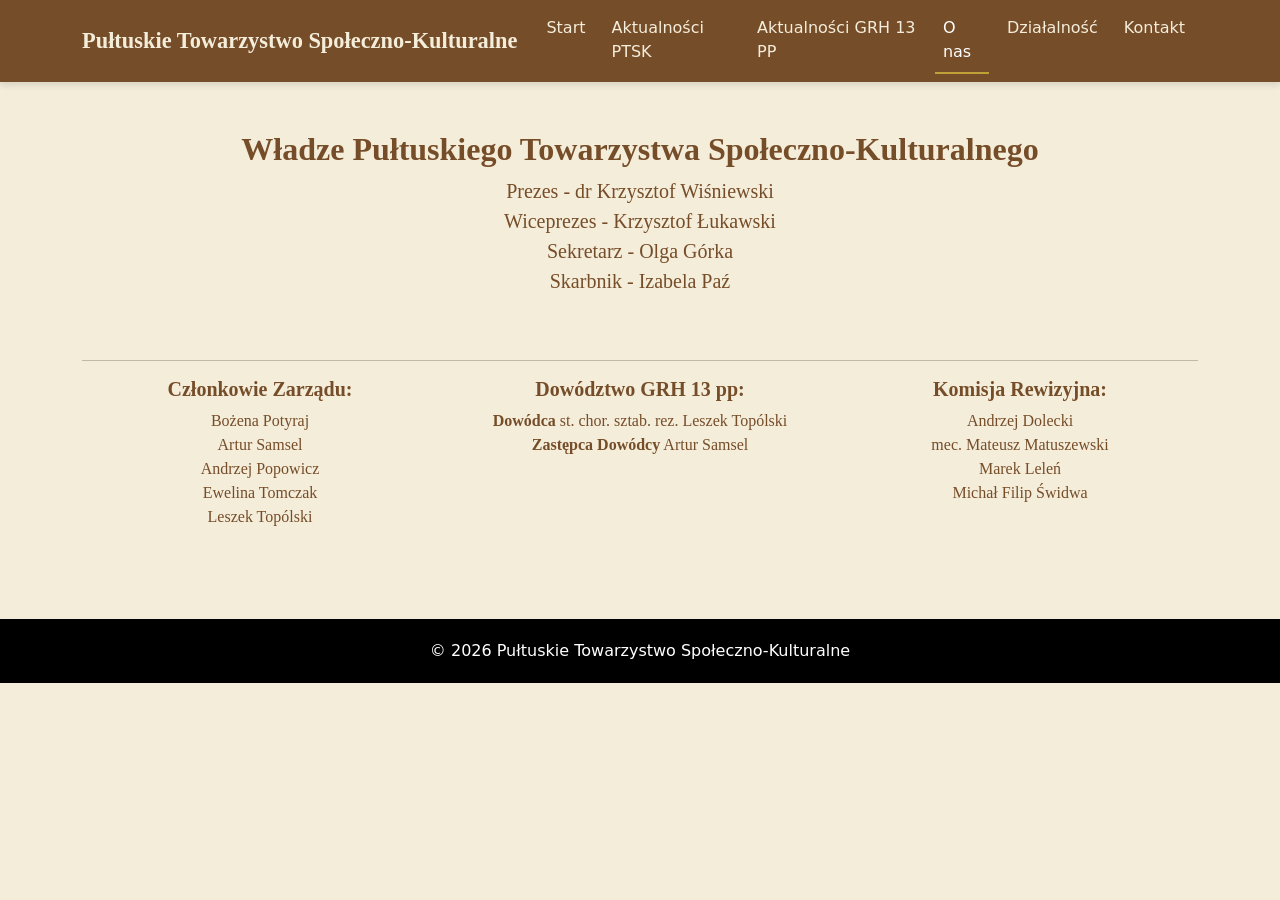
<file: ONas.html>
﻿<!DOCTYPE html>
<html lang="pl">
<head>
    <meta charset="UTF-8">
    <meta name="viewport" content="width=device-width, initial-scale=1.0">
    <title>O nas</title>
    <link href="https://cdn.jsdelivr.net/npm/bootstrap@5.3.0/dist/css/bootstrap.min.css" rel="stylesheet">
    <link rel="stylesheet" href="css/style.css">
</head>
<body>

    <nav class="navbar navbar-expand-lg navbar-dark menu-ptsk sticky-top">
        <div class="container">
            <a class="navbar-brand fw-bold" href="#">Pułtuskie Towarzystwo Społeczno-Kulturalne</a>

            <button class="navbar-toggler" type="button" data-bs-toggle="collapse" data-bs-target="#navbarNav">
                <span class="navbar-toggler-icon"></span>
            </button>

            <div class="collapse navbar-collapse" id="navbarNav">
                <ul class="navbar-nav ms-auto">
                    <li class="nav-item"><a class="nav-link" href="index.html">Start</a></li>
                    <li class="nav-item"><a class="nav-link" href="https://www.facebook.com/p/Pu%C5%82tuskie-Towarzystwo-Spo%C5%82eczno-Kulturalne-61580133449063/">Aktualności PTSK</a></li>
                    <li class="nav-item"><a class="nav-link" href="https://www.facebook.com/p/13-pu%C5%82k-piechoty-Pu%C5%82tusk-100064393434120/">Aktualności GRH 13 PP</a></li>
                    <li class="nav-item"><a class="nav-link active" href="ONas.html">O nas</a></li>
                    <li class="nav-item"><a class="nav-link" href="Działalnosc.html">Działalność</a></li>
                    <li class="nav-item"><a class="nav-link" href="kontakt.html">Kontakt</a></li>
                </ul>
            </div>
        </div>
    </nav>

    <main class="container my-5">
        <div class="row text-center mb-5">
            <div class="col-12">
                <h2><strong>Władze Pułtuskiego Towarzystwa Społeczno-Kulturalnego</strong></h2>
                <p class="lead">
                    <strong>Prezes</strong> - dr Krzysztof Wiśniewski <br>
                    <strong>Wiceprezes</strong> - Krzysztof Łukawski <br>
                    <strong>Sekretarz</strong> - Olga Górka <br>
                    <strong>Skarbnik</strong> - Izabela Paź
                </p>
            </div>
        </div>
        <hr>
        <div class="row align-items-start text-center">
            <div class="col-lg-4 mb-4">
                <h5><strong>Członkowie Zarządu:</strong></h5>
                <p>
                    Bożena Potyraj<br>
                    Artur Samsel<br>
                    Andrzej Popowicz<br>
                    Ewelina Tomczak<br>
                    Leszek Topólski
                </p>
            </div>

            <div class="col-lg-4 mb-4">
                <h5><strong>Dowództwo GRH 13 pp:</strong></h5>
                <p>
                    <strong>Dowódca</strong> st. chor. sztab. rez. Leszek Topólski<br>
                    <strong>Zastępca Dowódcy</strong> Artur Samsel
                </p>
            </div>

            <div class="col-lg-4 mb-4">
                <h5><strong>Komisja Rewizyjna:</strong></h5>
                <p>
                    Andrzej Dolecki<br>
                    mec. Mateusz Matuszewski<br>
                    Marek Leleń<br>
                    Michał Filip Świdwa
                </p>
            </div>
        </div>
    </main>

    <footer class="footer text-center text-white">
        <p1 class="mb-0">&copy; 2026 Pułtuskie Towarzystwo Społeczno-Kulturalne</p1>
    </footer>

    <script src="https://cdn.jsdelivr.net/npm/bootstrap@5.3.0/dist/js/bootstrap.bundle.min.js"></script>
</body>
</html>
</file>
<file: css/style.css>
﻿/* =========================================
   STYLE DLA STRONY PTSK
========================================= */
/* =========================================
   TELEFONY (Ekrany do 767px)
========================================= */
@media (max-width: 767px) {

    /* Tutaj wpisujesz co ma się zmienić na telefonie */

    body {
        font-size: 14px; /* Mniejsza czcionka tekstu dla wygody czytania */
    }

    h1, h2, .ptsk-primary-header {
        font-size: 1.8rem; /* Zmniejszamy gigantyczne nagłówki */
    }

    .footer {
        padding: 10px 0; /* Zmniejszamy odstępy w stopce, żeby nie marnować miejsca */
    }
}
/* =========================================
   TABLETY (Ekrany od 768px do 991px)
========================================= */
@media (min-width: 768px) and (max-width: 991px) {

    /* Zmiany tylko dla tabletów */

    h1, h2, .ptsk-primary-header {
        font-size: 2.2rem; /* Średnia wielkość nagłówków */
    }

    .card-header {
        font-size: 1.1rem;
    }
}
/* 1. Elegancka czcionka z Google Fonts */
@import url('https://fonts.googleapis.com/css2?family=Playfair+Display:ital,wght@0,500;0,700;1,500&display=swap');

/* 2. Główne tło i tekst na stronie */
body {
    background-color: #F4EDDA; /* Jasna sepia/pergamin */
    color: #2b1b11; /* Bardzo ciemny brąz do zwykłego tekstu */
}

/* 3. Historyczna czcionka do wszystkich nagłówków */
h1, h2, h3, h4, h5, p, .navbar-brand, .ptsk-primary-header {
    font-family: 'Playfair Display', serif;
    color: #764D29; /* Główny, ciemny brąz */
}

.ptsk-primary-header {
    font-weight: bold;
}

/* 4. GŁÓWNE MENU NAWIGACYJNE */
.menu-ptsk {
    background-color: #764D29 !important; /* Tło paska: Ciemny brąz */
    box-shadow: 0 4px 6px rgba(0,0,0,0.1);
}

    .menu-ptsk .navbar-brand {
        color: #F4EDDA !important; /* Jasny tekst logo w menu */
        font-size: 1.4rem;
    }

    .menu-ptsk .nav-link {
        color: #F4EDDA !important; /* JASNY TEKST ZAKŁADEK (Poprawione!) */
        font-weight: 500;
        margin: 0 5px;
        transition: all 0.3s ease;
    }

        /* Reakcja na najechanie myszką i aktywna zakładka */
        .menu-ptsk .nav-link:hover,
        .menu-ptsk .nav-link.active {
            color: #ffffff !important; /* Tekst robi się czysto biały */
            border-bottom: 2px solid #BFA138; /* Złota linia */
        }

/* 5. ZŁOTE PRZYCISKI (klasa do wykorzystania w przyszłości) */
.btn-historical {
    background-color: #BFA138;
    border-color: #A0852F;
    color: white;
    transition: all 0.3s ease;
}

    .btn-historical:hover {
        background-color: #A0852F;
        color: white;
    }

/* 6. STOPKA STRONY */
.footer, p1 {
    background-color: #000000; /* Ciemny brąz z palety */
    color: #ffffff; /* Jasny tekst */
    padding: 20px 0;
    margin-top: 50px;
    
}

.flex-gallery {
    display: flex;
    gap: 1.5rem;
    flex-wrap: wrap;
    margin: 1.5rem 0;
}

.flex-item {
    flex: 1 1 calc(33.333% - 1rem);
    min-width: 250px;
    background: linear-gradient(135deg, var(--primary-color), var(--secondary-color));
    padding: 2rem;
    border-radius: var(--border-radius);
    color: white;
    text-align: center;
    transition: var(--transition);
    box-shadow: var(--box-shadow);
}

    .flex-item:hover {
        transform: translateY(-10px) scale(1.05);
        box-shadow: 0 12px 25px rgba(0, 0, 0, 0.2);
    }

    .flex-item h4 {
        font-size: 1.3rem;
        margin-bottom: 0.5rem;
    }

.btn {
    display: inline-block;
    padding: 0.8rem 1.5rem;
    margin: 0.5rem 0.5rem 0.5rem 0;
    border: none;
    border-radius: var(--border-radius);
    font-size: 1rem;
    font-weight: 600;
    text-decoration: none;
    cursor: pointer;
    transition: var(--transition);
}

.btn-primary {
    background-color: var(--primary-color);
    color: white;
}

    .btn-primary:hover {
        background-color: var(--secondary-color);
        transform: translateY(-2px);
        box-shadow: 0 5px 15px rgba(102, 126, 234, 0.4);
    }

.btn-secondary {
    background-color: var(--secondary-color);
    color: white;
}

    .btn-secondary:hover {
        background-color: var(--primary-color);
        transform: translateY(-2px);
    }

.btn-success {
    background-color: var(--success-color);
    color: white;
}

/* ============================================
           CSS GRID - GALERIA ZDJĘĆ
           ============================================ */

.grid-gallery {
    display: grid;
    grid-template-columns: repeat(auto-fit, minmax(300px, 1fr));
    gap: 1.5rem;
    margin: 1.5rem 0;
}

.grid-item {
    background-color: var(--light-color);
    border-radius: var(--border-radius);
    overflow: hidden;
    box-shadow: var(--box-shadow);
    transition: var(--transition);
}

    .grid-item:hover {
        transform: scale(1.05);
        box-shadow: 0 10px 20px rgba(0, 0, 0, 0.15);
    }

    .grid-item img {
        width: 100%;
        height: 200px;
        object-fit: cover;
        display: block;
    }

.grid-item-content {
    padding: 1rem;
}

.grid-item h4 {
    color: var(--primary-color);
    margin-bottom: 0.5rem;
}
/* ANIMACJE I EFEKTY ============================================ */

@keyframes fadeIn {
    from {
        opacity: 0;
        transform: translateY(20px);
    }

    to {
        opacity: 1;
        transform: translateY(0);
    }
}

section {
    animation: fadeIn 0.5s ease-out;
}

/* Hover effect na obrazkach */
.grid-item img {
    transition: var(--transition);
}

.grid-item:hover img {
    transform: scale(1.1);
}
p2 {
    font-family: 'Playfair Display', serif;
    color: white;
}
:root {
    /* Kolory */
    --primary-color: #764D29; /* Twój główny, historyczny brąz PTSK */
    --secondary-color: #5A3A1F; /* Ciemniejszy, głęboki brąz do stworzenia eleganckiego gradientu */
    /* Kształty i efekty */
    --border-radius: 10px; /* Delikatne, nowoczesne zaokrąglenie rogów (nie za ostre, nie za okrągłe) */
    --transition: all 0.3s ease-in-out; /* Płynność animacji (np. gdy najedziesz myszką na kafelek) */
    /* Cień (mały profesjonalny trik: cień jest lekko zabarwiony Twoim brązem, żeby pasował do strony!) */
    --box-shadow: 0 8px 20px rgba(118, 77, 41, 0.15);
}
</file>
